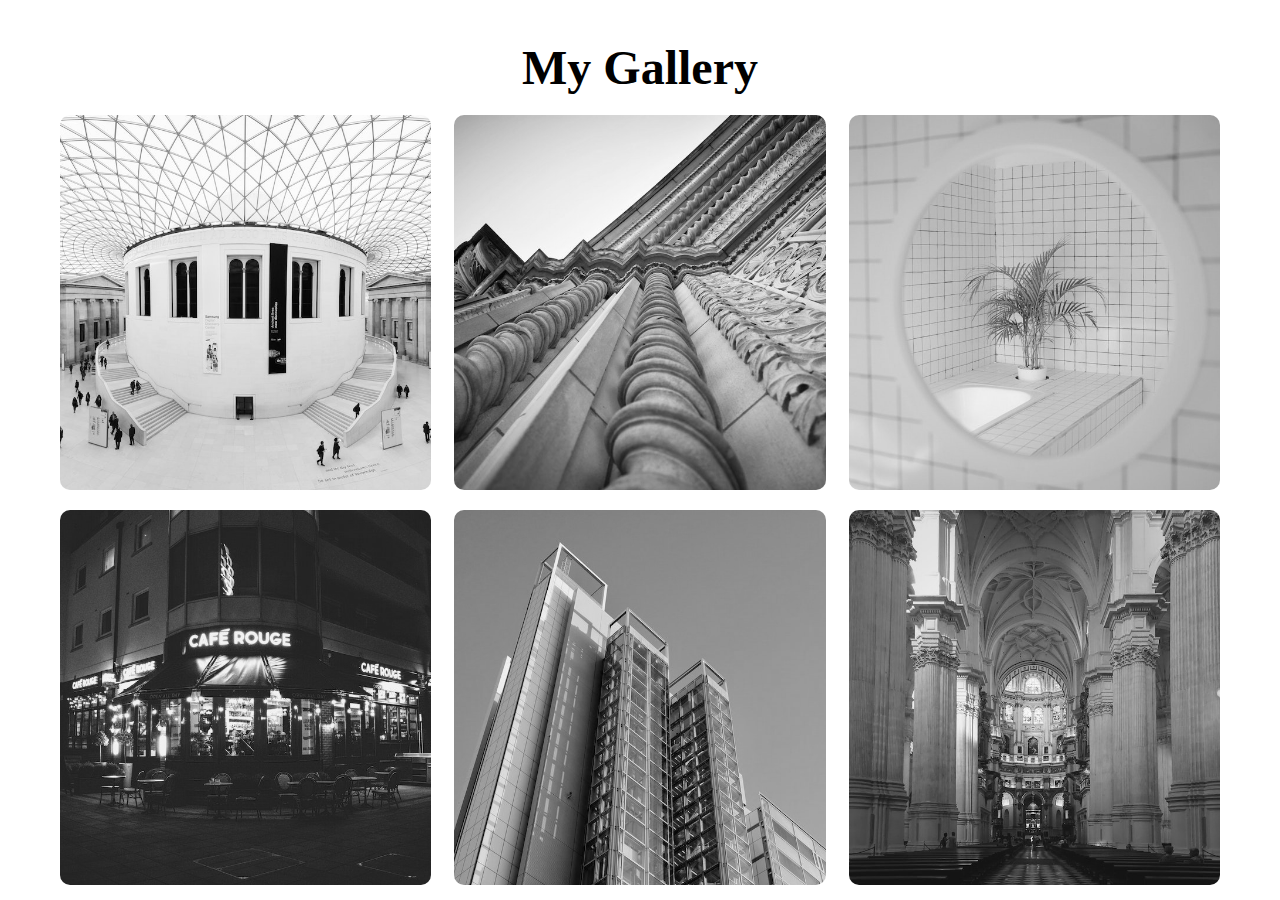
<file: index.html>
<!DOCTYPE html>
<html lang="en">
<head>
    <meta charset="UTF-8">
    <meta name="viewport" content="width=device-width, initial-scale=1.0">
    <title>Document</title>
    <link rel="stylesheet" href="style.css">
</head>
<body>
   <div id="wrapper">
   <div class="container">
        <h1>My Gallery</h1>

        <div class="gallery">

        <figure class="card">
            <img src="image1.jpg" alt=""/>
            <figcaption>Image 1</figcaption>
        </figure>

        <figure class="card">
            <img src="image2.jpg" alt=""/>
            <figcaption>Image 2</figcaption>
        </figure>

        <figure class="card">
            <img src="image3.jpg" alt=""/>
            <figcaption>Image 3</figcaption>
        </figure>

        <figure class="card">
            <img src="image4.jpg" alt=""/>
            <figcaption>Image 4</figcaption>
        </figure>

        <figure class="card">
            <img src="image5.jpg" alt=""/>
            <figcaption>Image 5</figcaption>
        </figure>

        <figure class="card">
            <img src="image6.jpg" alt=""/>
            <figcaption>Image 6</figcaption>
        </figure>

        <figure class="card">
            <img src="image7.jpg" alt=""/>
            <figcaption>Image 7</figcaption>
        </figure>

        <figure class="card">
            <img src="image8.jpg" alt=""/>
            <figcaption>Image 8</figcaption>
        </figure>

        <figure class="card">
            <img src="image9.jpg" alt=""/>
            <figcaption>Image 9</figcaption>
        </figure>

        <figure class="card">
            <img src="image10.jpg" alt=""/>
            <figcaption>Image 10</figcaption>
        </figure>

        <figure class="card">
            <img src="image11.jpg" alt=""/>
            <figcaption>Image 11</figcaption>
        </figure>

        <figure class="card">
            <img src="image12.jpg" alt=""/>
            <figcaption>Image 12</figcaption>
        </figure>

        <figure class="card">
            <img src="image13.jpg" alt=""/>
            <figcaption>Image 13</figcaption>
        </figure>

        <figure class="card">
            <img src="image14.jpg" alt=""/>
            <figcaption>Image 14</figcaption>
        </figure>

        <figure class="card">
            <img src="image15.jpg" alt=""/>
            <figcaption>Image 15</figcaption>
        </figure>
        </div>
    </div>
</div>


</body>
</html>
</file>
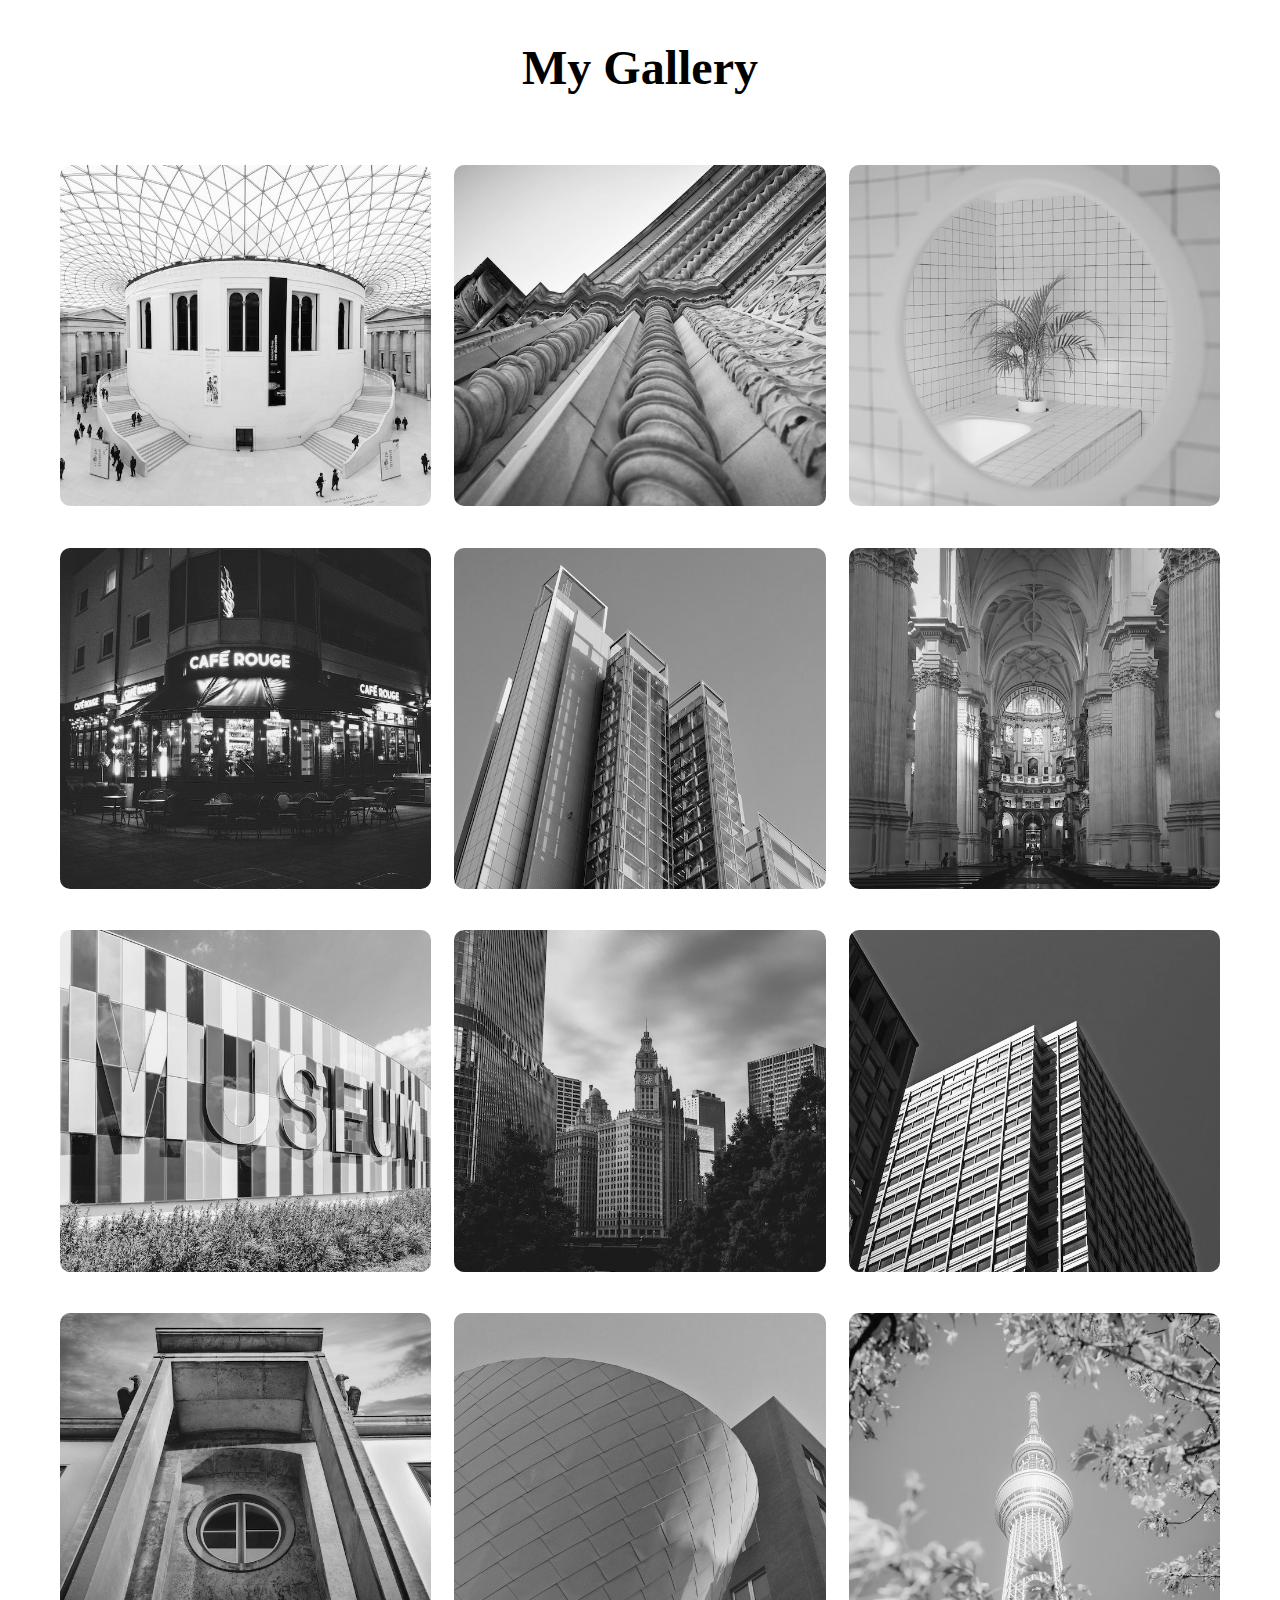
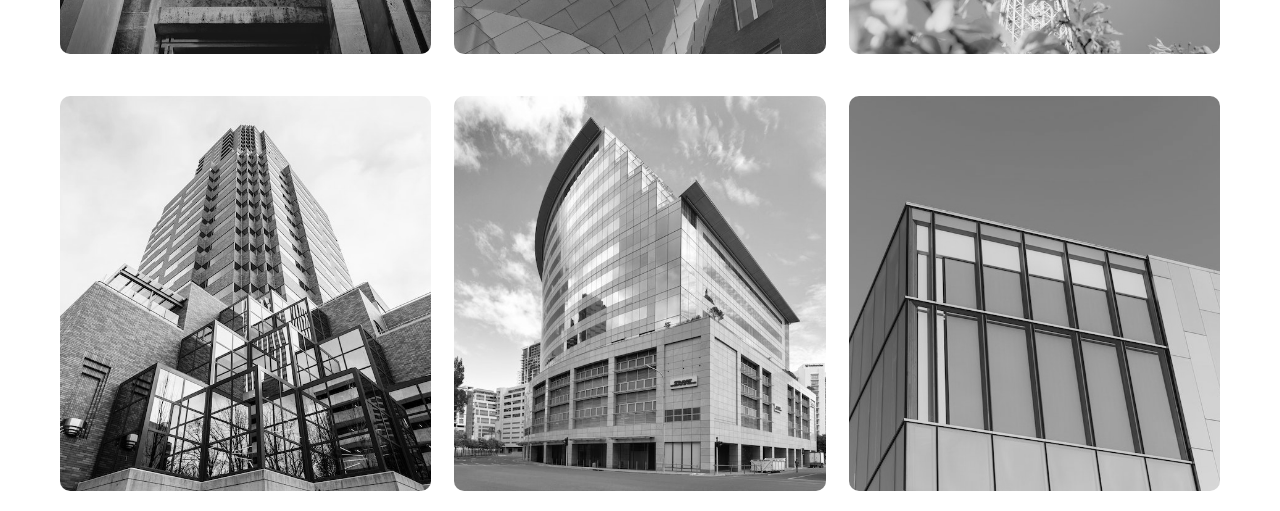
<file: index2.html>
<!DOCTYPE html>
<html lang="en">
<head>
    <meta charset="UTF-8">
    <meta name="viewport" content="width=device-width, initial-scale=1.0">
    <title>Document</title>
    <link rel="stylesheet" href="style2.css">
</head>
<body>
    <div class="wrapper">
        <div class="grid">
            <h1>My Gallery</h1>
            <figure class="card">
                <img src="image1.jpg" alt="">
                <figcaption>Image1</figcaption>
            </figure>

            <figure class="card">
                <img src="image2.jpg" alt="">
                <figcaption>image2</figcaption>
            </figure>

            <figure class="card">
                <img src="image3.jpg" alt="">
                <figcaption>image3</figcaption>
            </figure>

            <figure class="card">
                <img src="image4.jpg" alt="">
                <figcaption>Image4</figcaption>
            </figure>

            <figure class="card">
                <img src="image5.jpg" alt="">
                <figcaption>image5</figcaption>
            </figure>

            <figure class="card">
                <img src="image6.jpg" alt="">
                <figcaption>image6</figcaption>
            </figure>

            <figure class="card">
                <img src="image7.jpg" alt="">
                <figcaption>image7</figcaption>
            </figure>

            <figure class="card">
                <img src="image8.jpg" alt="">
                <figcaption>image8</figcaption>
            </figure>

            <figure class="card">
                <img src="image9.jpg" alt="">
                <figcaption>image9</figcaption>
            </figure>

            <figure class="card">
                <img src="image10.jpg" alt="">
                <figcaption>image10</figcaption>
            </figure>

            <figure class="card">
                <img src="image11.jpg" alt="">
                <figcaption>image11</figcaption>
            </figure>

            <figure class="card">
                <img src="image12.jpg" alt="">
                <figcaption>image12</figcaption>
            </figure>

            <figure class="card">
                <img src="image13.jpg" alt="">
                <figcaption>image13</figcaption>
            </figure>

            <figure class="card">
                <img src="image14.jpg" alt="">
                <figcaption>image14</figcaption>
            </figure>

            <figure class="card">
                <img src="image15.jpg" alt="">
                <figcaption>Image15</figcaption>
            </figure>
        </div>
    </div>
</body>
</html>
</file>
<file: style.css>
*{
    margin: 0;
    padding: 0;
    box-sizing: border-box;
}


#wrapper{
    height: 100vh;
    overflow-x: hidden;
    overflow-y: auto;
}

.container{
    height: 100%;
    max-width: 1200px;
    margin: 0 auto;
    padding: 20px;
}

.container h1{
    margin: 20px 0;
    text-align: center;
    margin-bottom: 20px;
    font-size: 3rem;  
}

.gallery{
    display: flex;
    flex-wrap: wrap;
    justify-content: space-between;
}

.card{
    width: 32%;
    position:relative;
    margin-bottom: 20px;
    border-radius: 10px;
    overflow: hidden;
}

.card img{
    width: 100%;
    height: 100%;
    filter: grayscale(100%);
    box-shadow: 0 0 20px #333;
    object-fit: cover;
}

.card:hover{
    transform: scale(1.03);
    filter: drop-shadow(0 0 10px #333);
    transition: 0.3s;
}

.card:hover img{
    filter: grayscale(0%);
}

.card figcaption{
    position:absolute;
    left: 0;
    bottom: 0;
    padding: 25px;
    width: 100%;
    height: 20%;
    font-size: 16px;
    font-weight: 500;
    color: #fff;
    opacity: 0;
    border-radius: 0 0 10px 10px;
    background: linear-gradient(0deg, rgba(0,0,0,0,.5) 0%, rgba(255,255,255));
    transition: 0.3s;
}


.card:hover figcaption{
    opacity: 1;
    transform: scale(1.03);
}
</file>
<file: style2.css>
*{
    margin:0;
    padding:0;
    box-sizing: border-box;
}

.grid{
    height: 100%;
    max-width: 1200px;
    margin: 0 auto;
    padding: 20px;
    display:grid;
    grid-template-columns: repeat(3,1fr);
    grid-template-rows: 5% repeat(4,1fr);
    gap:2%;
}

.card{
    width: 100%;
    height: 100%;
    position:relative;
    margin-bottom: 20px;
    border-radius: 10px;
    overflow: hidden;
}

.card img{
    width: 100%;
    height: 100%;
    filter: grayscale(100%);
    box-shadow: 0 0 20px #333;
    object-fit: cover;
}

h1{
    margin: 20px 0;
    width: 100%;
    grid-column-start: 1;
    grid-column-end: 4;
    text-align: center;
    margin-bottom: 20px;
    font-size: 3rem;  
}

.card:hover{
    transform: scale(1.03);
    filter: drop-shadow(0 0 10px #333);
    transition: 0.3s;
}

.card:hover img{
    filter: grayscale(0%);
}

.card figcaption{
    position:absolute;
    left: 0;
    bottom: 0;
    padding: 25px;
    width: 100%;
    height: 20%;
    font-size: 16px;
    font-weight: 500;
    color: #fff;
    opacity: 0;
    border-radius: 0 0 10px 10px;
    background: linear-gradient(0deg, rgba(0,0,0,0,.5) 0%, rgba(255,255,255));
    transition: 0.3s;
}

.card:hover figcaption{
    opacity: 1;
    transform: scale(1.03);
}
</file>
